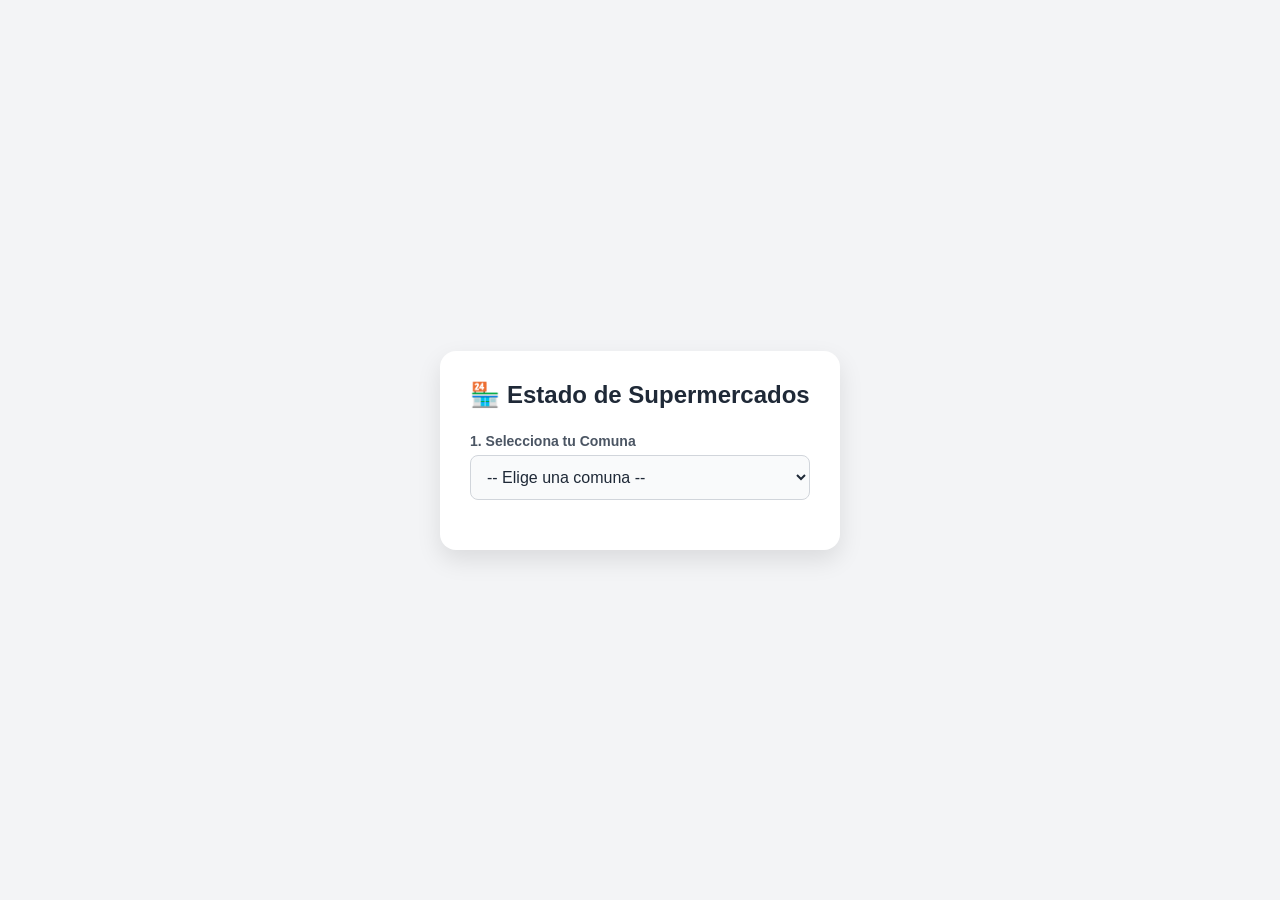
<file: index.html>
<!DOCTYPE html>
<html lang="es">
<head>
    <meta charset="UTF-8">
    <meta name="viewport" content="width=device-width, initial-scale=1.0">
    <title>¿Está Abierto el Súper?</title>
    <link rel="stylesheet" href="style.css">
</head>
<body>

    <div class="card-container">
        <h1 class="app-title">🏪 Estado de Supermercados</h1>
        
        <div class="form-group">
            <label class="form-label">1. Selecciona tu Comuna</label>
            <select id="select-comuna" class="form-select">
                <option value="">-- Elige una comuna --</option>
            </select>
        </div>

        <div class="form-group hidden" id="wrapper-supermercado">
            <label class="form-label">2. Selecciona el Supermercado</label>
            <select id="select-supermercado" class="form-select">
                <option value="">-- Elige un local --</option>
            </select>
        </div>

        <div id="resultado" class="resultado-box hidden">
            <h2 id="res-nombre"></h2>
            <p id="res-direccion"></p>
            
            <div id="res-badge"></div>
            
            <p id="res-horario"></p>
        </div>
    </div>

    <script type="module" src="app.js"></script>
</body>
</html>
</file>
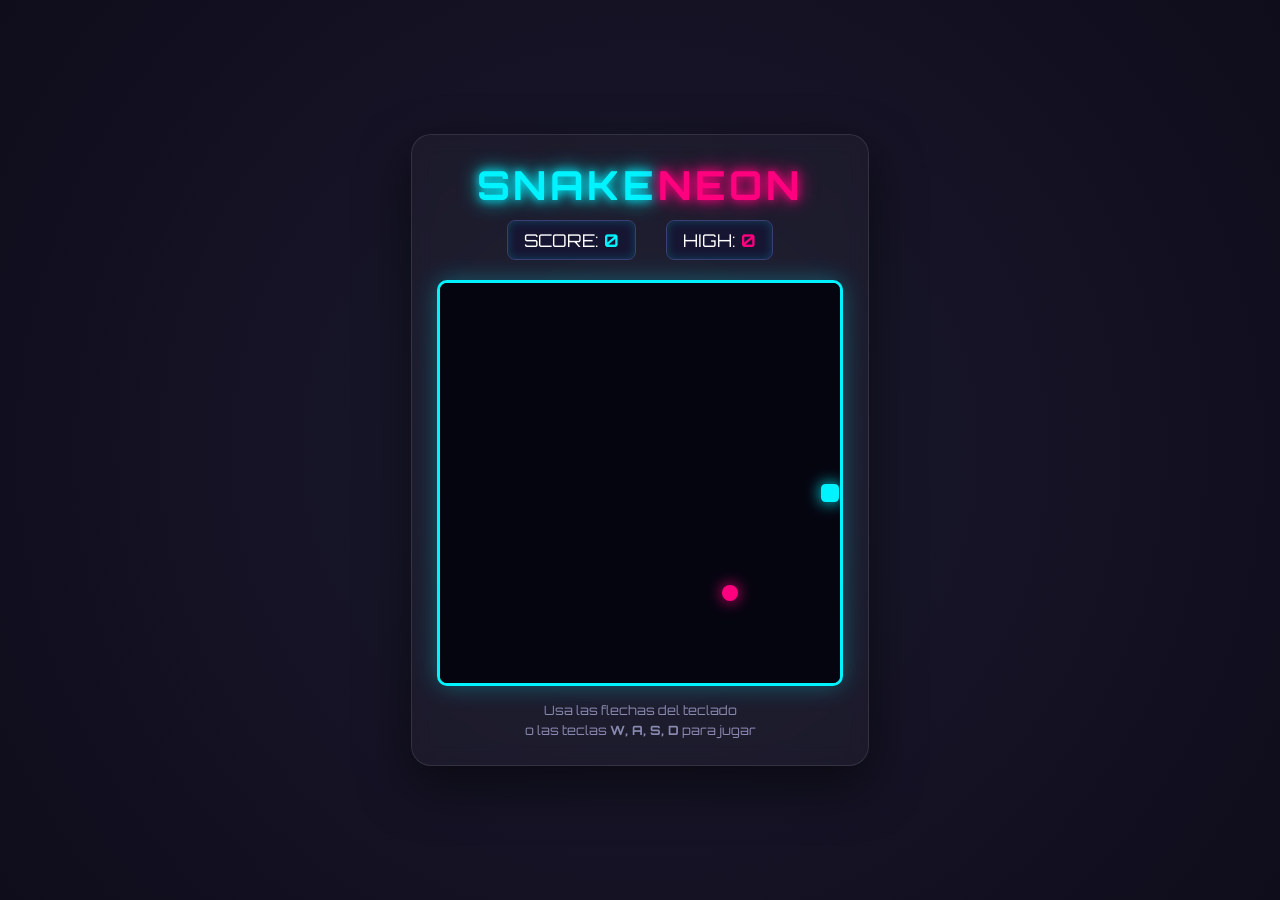
<file: python_projects/index.html>
<!DOCTYPE html>
<html lang="es">
<head>
    <meta charset="UTF-8">
    <meta name="viewport" content="width=device-width, initial-scale=1.0">
    <title>Retro Snake Game Neon...</title>
    <link rel="stylesheet" href="style.css">
</head>
<body>
    <div class="game-container">
        <header>
            <h1>SNAKE<span>NEON</span></h1>
            <div class="scoreboard">
                <div class="score-box">SCORE: <span id="score">0</span></div>
                <div class="score-box">HIGH: <span id="highScore">0</span></div>
            </div>
        </header>

        <canvas id="gameCanvas" width="400" height="400"></canvas>

        <div class="controls-info">
            <p>Usa las flechas del teclado <br> o las teclas <b>W, A, S, D</b> para jugar</p>
        </div>
    </div>
    <script src="script.js"></script>
</body>
</html>
</file>
<file: style.css>
/* Estilos Generales y Reset */
* {
    margin: 0;
    padding: 0;
    box-sizing: border-box;
    font-family: 'Segoe UI', Tahoma, Geneva, Verdana, sans-serif;
}

body {
    background-color: #f3f4f6;
    min-height: screen;
    display: flex;
    align-items: center;
    justify-content: center;
    padding: 20px;
    height: 100vh;
}

/* Contenedor Principal (Tarjeta) */
.card-container {
    background-color: #ffffff;
    padding: 30px;
    border-radius: 16px;
    box-shadow: 0 10px 25px rgba(0, 0, 0, 0.1);
    width: 100%;
    max-width: 400px;
}

.app-title {
    font-size: 24px;
    font-weight: 700;
    text-align: center;
    color: #1f2937;
    margin-bottom: 24px;
}

/* Formulario y Selectores */
.form-group {
    margin-bottom: 20px;
}

.form-label {
    display: block;
    text-align: left;
    font-size: 14px;
    font-weight: 600;
    color: #4b5563;
    margin-bottom: 6px;
}

.form-select {
    width: 100%;
    padding: 12px;
    background-color: #f9fafb;
    border: 1px solid #d1d5db;
    border-radius: 8px;
    font-size: 16px;
    color: #1f2937;
    outline: none;
    transition: border-color 0.2s, box-shadow 0.2s;
}

.form-select:focus {
    border-color: #3b82f6;
    box-shadow: 0 0 0 3px rgba(59, 130, 246, 0.2);
}

/* Caja de Resultados */
.resultado-box {
    margin-top: 24px;
    padding: 20px;
    border-radius: 12px;
    border: 1px solid #e5e7eb;
    text-align: center;
    transition: all 0.3s ease;
}

#res-nombre {
    font-size: 20px;
    font-weight: 700;
    color: #1f2937;
    margin-bottom: 4px;
}

#res-direccion {
    font-size: 14px;
    color: #6b7280;
    margin-bottom: 16px;
}

#res-horario {
    font-size: 12px;
    color: #4b5563;
    font-weight: 600;
}

/* Estados Dinámicos (Se aplican mediante JS) */
#res-badge {
    display: inline-block;
    padding: 8px 16px;
    border-radius: 50px;
    font-size: 16px;
    font-weight: 700;
    text-transform: uppercase;
    letter-spacing: 0.5px;
    margin-bottom: 12px;
}

/* Clases de utilidad para ocultar/mostrar elementos */
.hidden {
    display: none !important;
}
</file>
<file: python_projects/style.css>
@import url('https://fonts.googleapis.com/css2?family=Orbitron:wght@400;700&display=swap');

* {
    margin: 0;
    padding: 0;
    box-sizing: border-box;
}

body {
    background: radial-gradient(circle, #1a1a2e 0%, #0f0c1b 100%);
    font-family: 'Orbitron', sans-serif;
    display: flex;
    justify-content: center;
    align-items: center;
    min-height: 100vh;
    overflow: hidden;
    color: #fff;
}

.game-container {
    display: flex;
    flex-direction: column;
    align-items: center;
    background: rgba(255, 255, 255, 0.03);
    padding: 25px;
    border-radius: 20px;
    box-shadow: 0 20px 50px rgba(0, 0, 0, 0.5);
    border: 1px solid rgba(255, 255, 255, 0.1);
    backdrop-filter: blur(10px);
}

header {
    width: 100%;
    display: flex;
    flex-direction: column;
    align-items: center;
    margin-bottom: 20px;
}

h1 {
    font-size: 2.5rem;
    letter-spacing: 4px;
    color: #00f3ff;
    text-shadow: 0 0 10px #00f3ff, 0 0 20px #00f3ff;
    margin-bottom: 10px;
}

h1 span {
    color: #ff007f;
    text-shadow: 0 0 10px #ff007f, 0 0 20px #ff007f;
}

.scoreboard {
    display: flex;
    gap: 30px;
}

.score-box {
    background: #161633;
    padding: 8px 16px;
    border-radius: 8px;
    font-size: 1.1rem;
    border: 1px solid #3d3d75;
    box-shadow: inset 0 0 10px rgba(0, 243, 255, 0.2);
}

#score { color: #00f3ff; font-weight: bold; }
#highScore { color: #ff007f; font-weight: bold; }

canvas {
    background: #050510;
    border-radius: 10px;
    box-shadow: 0 0 25px rgba(0, 243, 255, 0.3);
    border: 3px solid #00f3ff;
}

.controls-info {
    margin-top: 15px;
    text-align: center;
    font-size: 0.8rem;
    color: #8a8ab0;
    line-height: 1.5;
}
</file>
